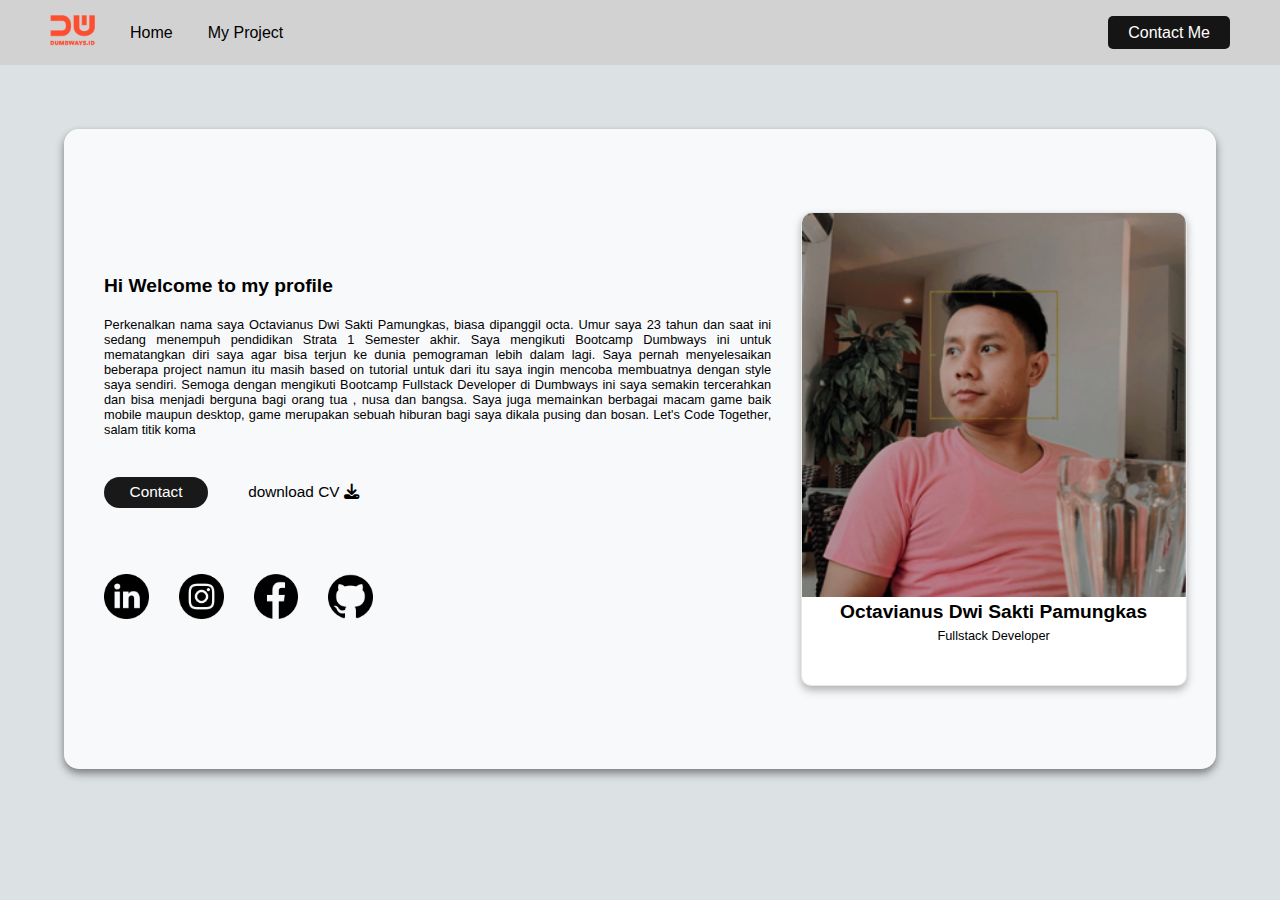
<file: index.html>
<!DOCTYPE html>
<html>
  <head>
    <meta charset="UTF-8">
    <meta http-equiv="X-UA-Compatible" content="IE=edge">
    <meta name="viewport" content="width=device-width, initial-scale=1.0">
    <title>MyProfile</title>
    <link rel="stylesheet" href="assets/css/style.css" />
    <link rel="stylesheet" href="assets/css/navbar.css" />
    <link rel="stylesheet" href="https://cdnjs.cloudflare.com/ajax/libs/font-awesome/6.3.0/css/all.min.css"/>
  </head>

  <body>
    
<!-- NAVBAR -->
    <nav>
      <div class="nav-left">
        <ul>
          <li>
            <a href="index.html" target="Index">
                <img class="logo" src="assets/images/logo.png"/>
            </a>
          </li>
          <li>
            <a class="active" href="index.html">Home</a>
          </li>
          <li>
            <a class="active" href="myProject.html">My Project</a>
          </li>
        </ul>
      </div>

      <div class="nav-right">
        <!-- a adalah ancor sebagai navigasi / kemana tujuan link href tersebut -->
        <a href="contactForm.html">Contact Me</a>
      </div>
    </nav>

<!-- LEFT CONTENT -->
    <div class="card-parent">
      <div class="card-left">
        <div class="card-content">
          <div>
              <h2 class="tittle-profile">Hi Welcome to my profile</h2>
          </div>
          
          <div>
              <p class="about">
                  Perkenalkan nama saya Octavianus Dwi Sakti Pamungkas, biasa dipanggil
                  octa. Umur saya 23 tahun dan saat ini sedang menempuh pendidikan
                  Strata 1 Semester akhir. Saya mengikuti Bootcamp Dumbways ini untuk
                  mematangkan diri saya agar bisa terjun ke dunia pemograman lebih dalam
                  lagi. Saya pernah menyelesaikan beberapa project namun itu masih
                  based on tutorial untuk dari itu saya ingin mencoba membuatnya dengan
                  style saya sendiri. Semoga dengan mengikuti Bootcamp Fullstack Developer di Dumbways ini saya semakin tercerahkan dan bisa menjadi berguna bagi orang tua , nusa dan bangsa. Saya juga memainkan berbagai macam game baik mobile maupun desktop, game merupakan sebuah hiburan bagi saya dikala pusing dan bosan. Let's Code Together, salam titik koma
              </p>
          </div>

          <div class="source-parent">
              <div class="div-source">
                  <a class="source-contact" href="contactForm.html">Contact</a>
              </div>
              <div class="div-source">
                  <a class="source-cv" href="assets/images/cv_octavianus.pdf" download="cv_octavianus">
                      download CV
                      <i class="fa-solid fa-download">
                      </i>
                  </a>
              </div>
          </div>

          <div class="medsos-parent">
              <ul>
                  <li>
                      <a href="https://linkedin.com/in/octaadsp" target="Linkedin">
                          <img src="assets/images/linkedin.png"/>
                      </a>
                      <a href="https://www.instagram.com/octaa.dev/" target="Instagram">
                          <img src="assets/images/ig.png"/>
                      </a>
                      <a href="https://facebook.com/jeoo.mart" target="Facebook">
                          <img src="assets/images/fb.png"/>
                      </a>
                      <a href="https://github.com/octadsp" target="Github">
                          <img src="assets/images/github.png"/>
                      </a>
                  </li>
              </ul>
          </div>
        </div>
      </div>

<!-- RIGHT CONTENT -->
      <div class="card-right">
        <div class="profile-card">
          <div>
            <img class="img-profile" src="assets/images/pp.png" />
          </div>
          <div class="profile">
            <h2 class="name">Octavianus Dwi Sakti Pamungkas</h2>
            <p>Fullstack Developer</p>
          </div>
          </div>
        </div>
      </div>
    </div>
  </body>
</html>
</file>
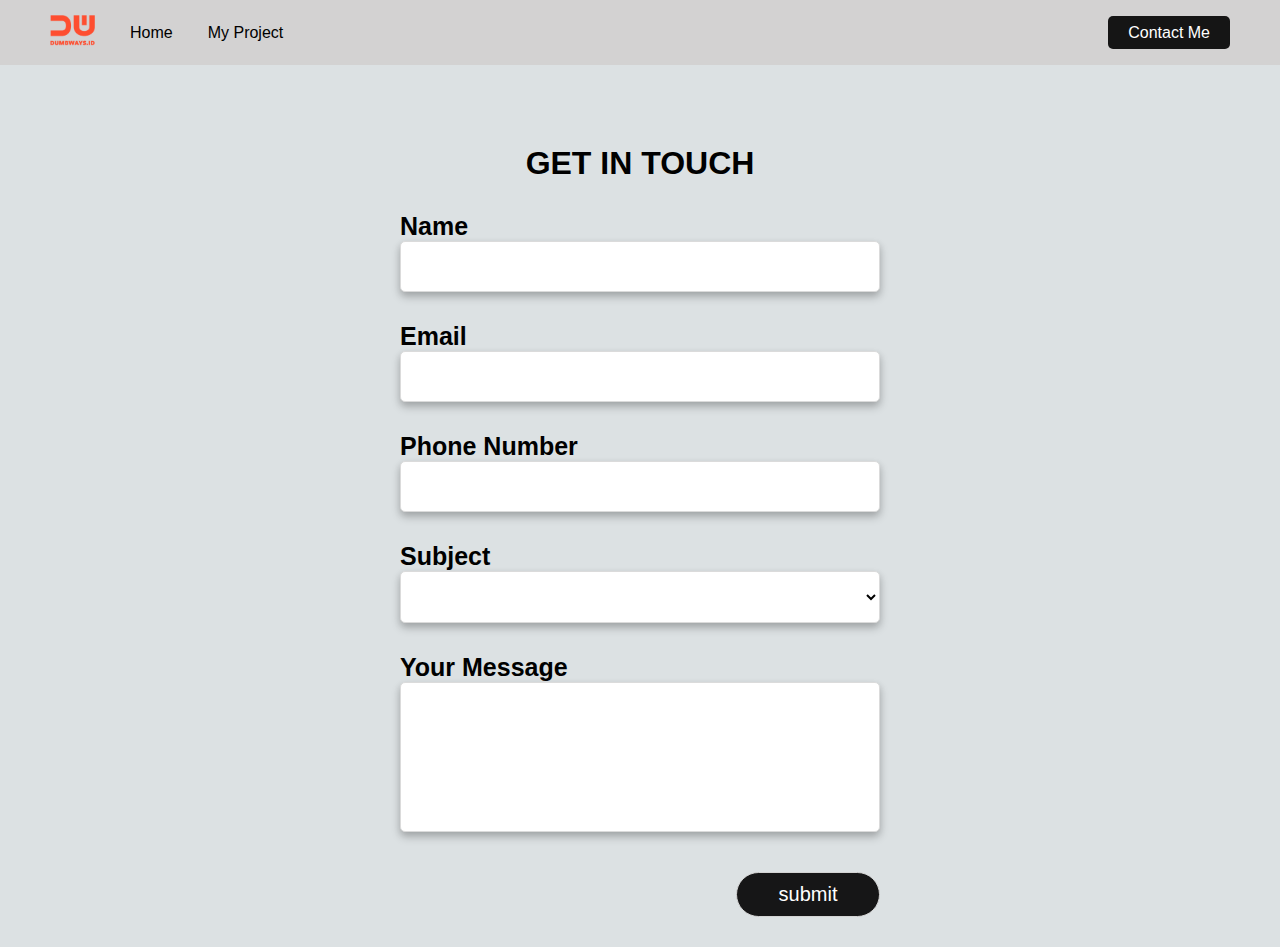
<file: contactForm.html>
<html>
  <head>
    <meta charset="UTF-8">
    <meta http-equiv="X-UA-Compatible" content="IE=edge">
    <meta name="viewport" content="width=device-width, initial-scale=1.0">
    <title>Contact Me</title>
    <link rel="stylesheet" href="assets/css/style.css" />
    <link rel="stylesheet" href="assets/css/navbar.css" />
  </head>

  <body>
    <nav>
      <div class="nav-left">
        <ul>
          <li>
            <a href="index.html" target="Index">
              <img class="logo" src="assets/images/logo.png" />
            </a>
          </li>
          <li>
            <a class="a-home" href="index.html">Home</a>
          </li>
          <li>
            <a class="a-project" href="myProject.html">My Project</a>
          </li>
        </ul>
      </div>

      <div class="nav-right">
        <!-- a adalah ancor sebagai navigasi / kemana tujuan link href tersebut -->
        <a href="contactForm.html">Contact Me</a>
      </div>
    </nav>

    <form>
      <div class="tittle-contact">
        <h1>GET IN TOUCH</h1>
      </div>

      <div>
        <label for="name">Name</label>
        <input id="name" type="text" />
      </div>

      <div>
        <label for="email">Email</label>
        <input id="email" type="email" />
      </div>

      <div>
        <label for="phone">Phone Number</label>
        <input id="phone" type="number" min="0" />
      </div>

      <!-- Menu DropDown -->
      <div>
        <label for="subject">Subject</label>
        <select id="subject">
          <option disabled selected value></option>
          <option value="Collaboration">Collaboration</option>
          <option value="Let's Talk">Let's Talk</option>
          <option value="Hiring">Hiring</option>
        </select>
      </div>

      <!-- Form dengan kanvas yang lebih besar -->
      <div>
        <label for="message">Your Message</label>
        <textarea id="message"></textarea>
      </div>

      <!-- Button -->
      <div class="btn-submit">
        <button type="button" onclick="getData()">submit</button>
      </div>
    </form>
  </body>
  <script type="text/javascript" src="assets/js/script.js"></script>
</html>
</file>
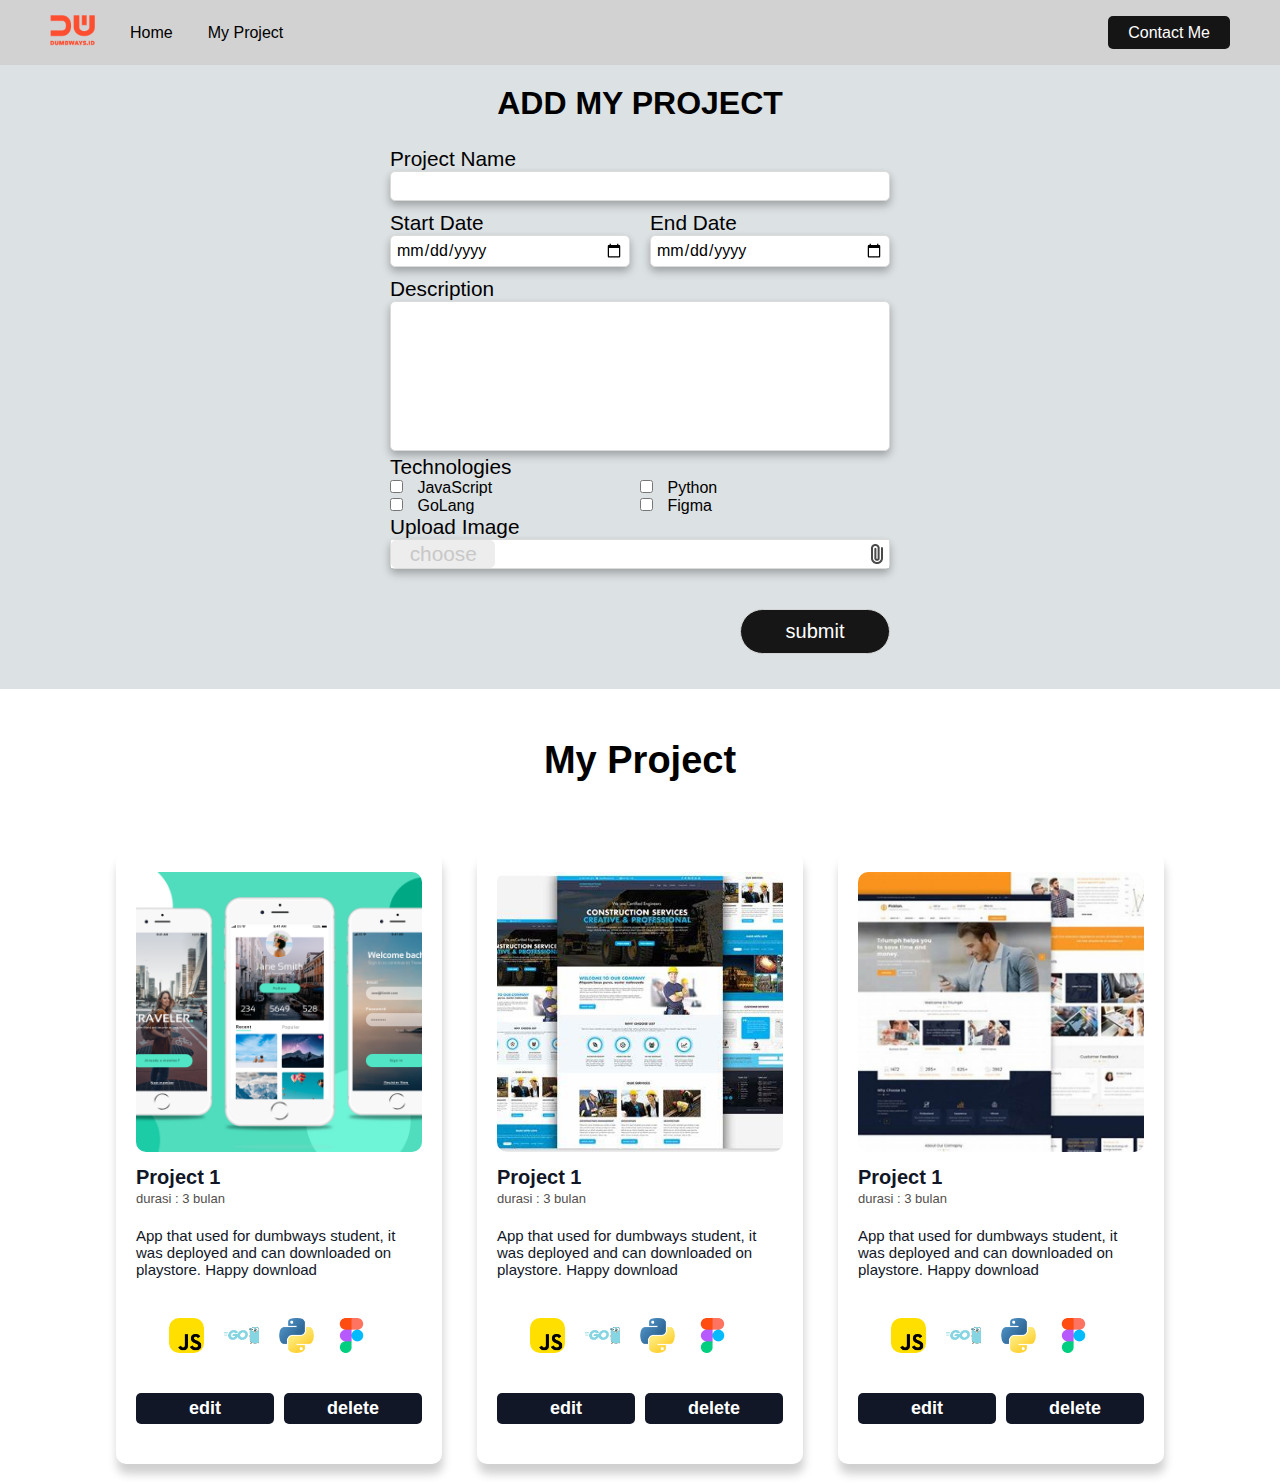
<file: myProject.html>
<!DOCTYPE html>
<html lang="en">
  <head>
    <meta charset="UTF-8">
    <meta http-equiv="X-UA-Compatible" content="IE=edge">
    <meta name="viewport" content="width=device-width, initial-scale=1.0">
    <title>MyProject</title>
    <link rel="stylesheet" href="assets/css/project.css" />
    <link rel="stylesheet" href="assets/css/navbar.css" />
  </head>
  <body>
<!-- NAVBAR -->
<nav>
  <div class="nav-left">
    <ul>
      <li>
        <a href="index.html" target="Index">
            <img class="logo" src="assets/images/logo.png"/>
        </a>
      </li>
      <li>
        <a class="active" href="index.html">Home</a>
      </li>
      <li>
        <a class="active" href="myProject.html">My Project</a>
      </li>
    </ul>
  </div>

  <div class="nav-right">
    <!-- a adalah ancor sebagai navigasi / kemana tujuan link href tersebut -->
    <a href="contactForm.html">Contact Me</a>
  </div>
</nav>


<!-- FORM INPUT PROJECT -->
<div class="container-title">
    <h1>ADD MY PROJECT</h1>
</div>

<form onsubmit="getProject(event)">
  <div class="container">  
    <div class="container2">
      <label for="project-name">Project Name</label>
      <input id="project-name" type="text" />
    </div>
    
    <div class="container3">
      <div>
        <label for="start-date">Start Date</label>
        <input id="start-date" type="date" />
      </div>
      <div>
        <label for="end-date">End Date</label>
        <input id="end-date" type="date" />
      </div>
    </div>

    <!-- Form dengan kanvas yang lebih besar -->
    <div class="container2">
      <label for="project-description">Description</label>
      <textarea id="project-description"></textarea>
    </div>

    <!-- CHECKBOX TECHNOLOGIES -->
    <div>
      <label class="title-tech">Technologies</label>

      <div class="container-tech">
        <div class="left-tech">
          <div class="input-tech">
            <input id="tech1" type="checkbox">
            <label>JavaScript</label>
          </div>
          <div class="input-tech">
            <input id="tech2" type="checkbox">
            <label>GoLang</label>
          </div>
        </div>

        <div class="right-tech">
          <div class="input-tech">
            <input id="tech3" type="checkbox">
            <label>Python</label>
          </div>
          <div class="input-tech">
            <input id="tech4" type="checkbox">
            <label>Figma</label>
          </div>
        </div>
      </div>
    </div>

    <!-- UPLOAD IMAGE -->
    <div class="container-image">
      <div class="label-image">
        <label for="label-image1">
          Upload Image
        </label>

        <div class="container-image-upload">
          <input type="file" name="choose" id="upload-image" accept="image/*">
          <label for="upload-image">
            <div class="left-icon">
              choose
            </div>
            <div class="right-icon">
              <img src="assets/images/file.png"/></label>
            </div>  
        </div>
      </div>

      <!-- BUTTON SUBMIT  -->
      <div id="submit-button-container">
        <button id="submit-button">submit</button>
      </div>
    </div>
  </form>  
</div>

      <!-- LIST PROJECT -->

      <section id="listPosts">
        <h3>My Project</h3>
        <div class="posts" id="postProject">
            <div class="card">
              <a href="myprojectDetail.html">
                <img src="assets/images/project1.png" alt="post" />
                <h4>Project 1</h4>
                <span>durasi : 3 bulan</span>
                <p>App that used for dumbways student, it was deployed and can downloaded on playstore. Happy download</p>
                <div class="technologyIcon">
                  <img src="./assets/images/js.png" alt="tech1"/>
                  <img src="./assets/images/go.png" alt="tech2"/>
                  <img src="./assets/images/python.png" alt="tech3"/>
                  <img src="./assets/images/figma.png" alt="tech4"/>
                </div>
              </a>
                <div class="action">
                  <button>edit</button>
                  <button>delete</button>
                </div>
              </div>
            <div class="card">
              <a href="myprojectDetail.html">
                <img src="assets/images/project2.jpg" alt="post" />
                <h4>Project 1</h4>
                <span>durasi : 3 bulan</span>
                <p>App that used for dumbways student, it was deployed and can downloaded on playstore. Happy download</p>
                <div class="technologyIcon">
                  <img src="./assets/images/js.png" alt="tech1"/>
                  <img src="./assets/images/go.png" alt="tech2"/>
                  <img src="./assets/images/python.png" alt="tech3"/>
                  <img src="./assets/images/figma.png" alt="tech4"/>
                </div>
              </a>
                <div class="action">
                  <button>edit</button>
                  <button>delete</button>
                </div>
              </div>
            <div class="card">
              <a href="myprojectDetail.html">
                <img src="assets/images/project3.jpg" alt="post" />
                <h4>Project 1</h4>
                <span>durasi : 3 bulan</span>
                <p>App that used for dumbways student, it was deployed and can downloaded on playstore. Happy download</p>
                <div class="technologyIcon">
                  <img src="./assets/images/js.png" alt="tech1"/>
                  <img src="./assets/images/go.png" alt="tech2"/>
                  <img src="./assets/images/python.png" alt="tech3"/>
                  <img src="./assets/images/figma.png" alt="tech4"/>
                </div>
              </a>
                <div class="action">
                  <button>edit</button>
                  <button>delete</button>
                </div>
              </div>
            </div>
        </div>
    </section>

    </body>
    <script type="text/javascript" src="assets/js/project.js"></script>
</html>
</file>
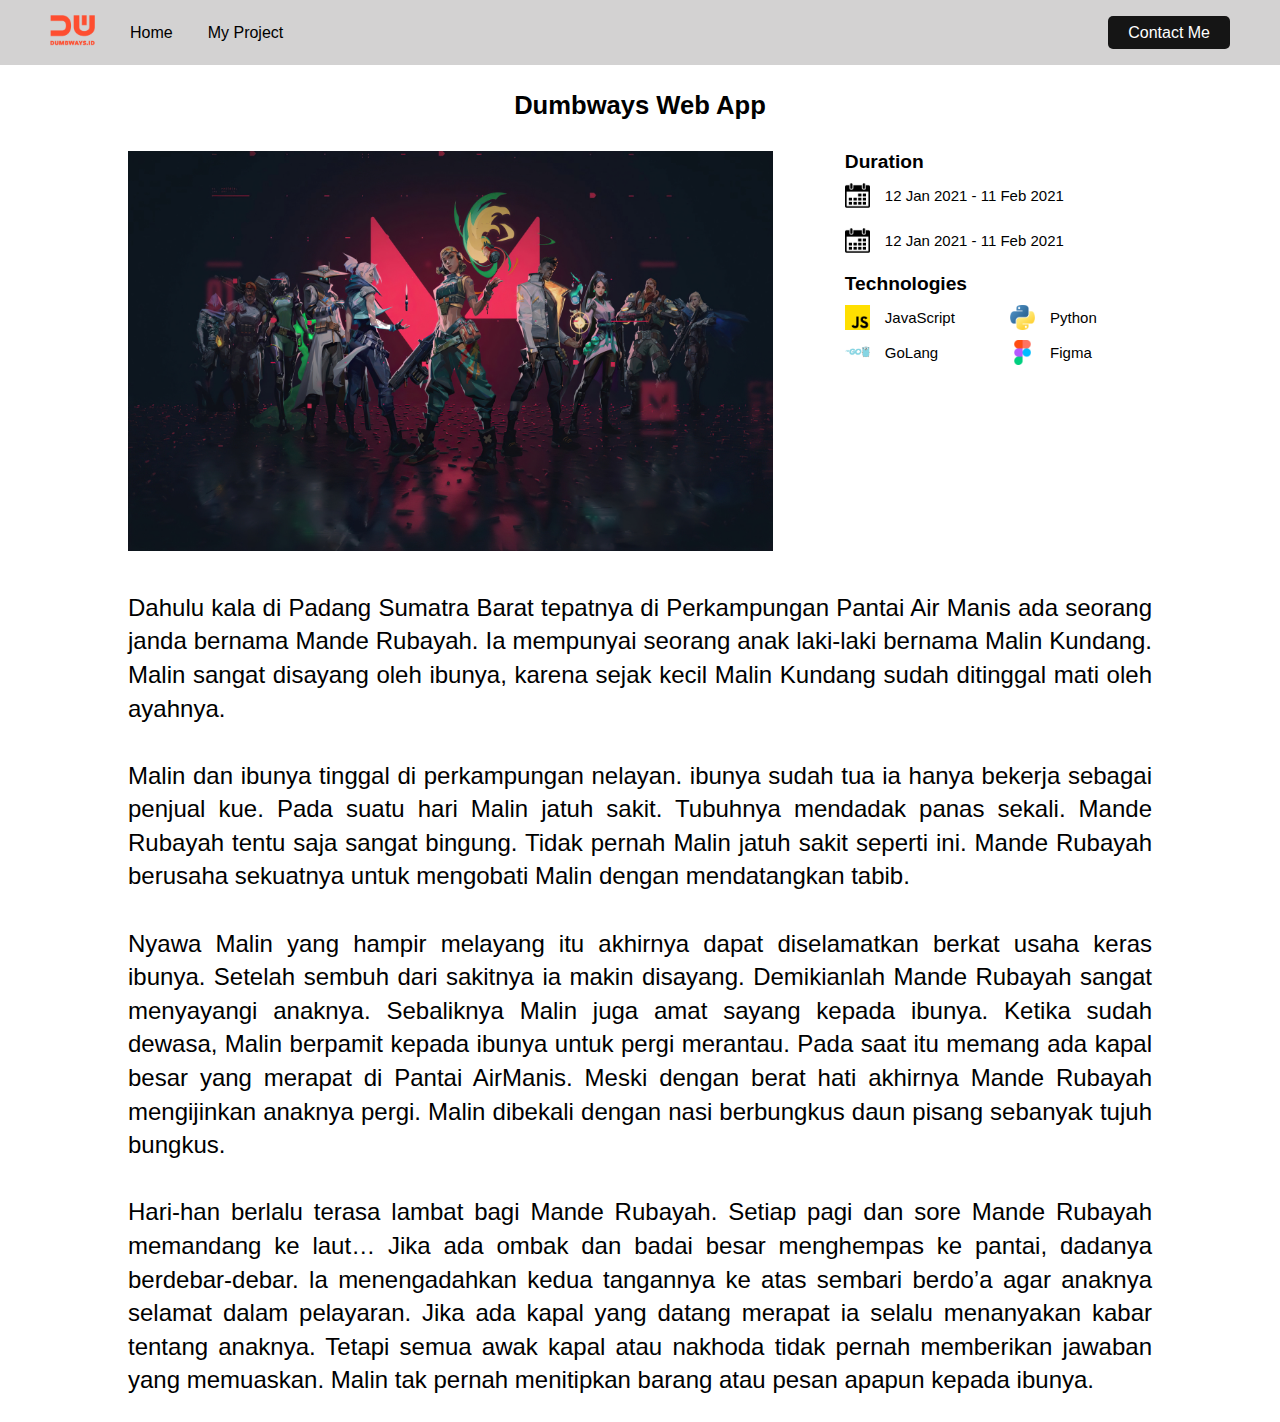
<file: myprojectDetail.html>
<!DOCTYPE html>
<html lang="en">
<head>
    <meta charset="UTF-8">
    <meta http-equiv="X-UA-Compatible" content="IE=edge">
    <meta name="viewport" content="width=device-width, initial-scale=1.0">
    <link rel="stylesheet" href="assets/css/navbar.css" />
    <link rel="stylesheet" href="assets/css/detailProject.css" />
    <title>Project Detail</title>
</head>
<body>
    
    <!-- NAVBAR -->
    <nav>
        <div class="nav-left">
        <ul>
            <li>
            <a href="index.html" target="Index">
                <img class="logo" src="assets/images/logo.png"/>
            </a>
            </li>
            <li>
            <a class="active" href="index.html">Home</a>
            </li>
            <li>
            <a class="active" href="myProject.html">My Project</a>
            </li>
        </ul>
        </div>
    
        <div class="nav-right">
        <!-- a adalah ancor sebagai navigasi / kemana tujuan link href tersebut -->
        <a href="contactForm.html">Contact Me</a>
        </div>
    </nav>

    <html>

    <!-- Project -->
    <div class="blog-detail">
      <div class="blog-detail-container">
          <div class="title-blog">
              <h1>Dumbways Web App</h1>
              <!-- <div class="author">12 Jul 2021 22:30 WIB | Ichsan Emrald Alamsyah</div> -->
            </div>
            <div class="container-blog">
                <div class="container-left">
                        <img class="blog-image" src="assets/images/Valorant.jpg" alt="detail" />
                </div>
                    <div class="container-right">
                        <div class="container-duration">
                            <h3>Duration</h3>
                                <div class="container-icon">
                                    <img class="icon-image" src="assets/images/calendar.png"/>
                                    <p>12 Jan 2021 - 11 Feb 2021</p>
                                </div>
                                <div class="container-icon">
                                    <img class="icon-image" src="assets/images/calendar.png"/>
                                    <p>12 Jan 2021 - 11 Feb 2021</p>
                                </div>

                            <h3>Technologies</h3>
                            <div class="container-tech">
                                <div class="container-icon">
                                    <img class="icon-image" src="assets/images/js.png"/>
                                    <p>JavaScript</p>
                                </div>
                                <div class="container-icon">
                                    <img class="icon-image" src="assets/images/python.png"/>
                                    <p>Python</p>
                                    </div>
                                <div class="container-icon">
                                    <img class="icon-image" src="assets/images/go.png"/>
                                    <p>GoLang</p>
                                    </div>
                                <div class="container-icon">
                                    <img class="icon-image" src="assets/images/figma.png"/>
                                    <p>Figma</p>
                                </div>
                            </div>
                                
                        </div>
                        


                    </div>
            </div>
            <div class="description-blog">
                <p>
            Dahulu kala di Padang Sumatra Barat tepatnya di Perkampungan Pantai Air Manis ada seorang janda bernama Mande Rubayah. Ia mempunyai seorang anak laki-laki bernama Malin Kundang. Malin sangat disayang oleh ibunya, karena sejak kecil Malin Kundang sudah ditinggal mati oleh ayahnya.<br><br>
            Malin dan ibunya tinggal di perkampungan nelayan. ibunya sudah tua ia hanya bekerja sebagai penjual kue. Pada suatu hari Malin jatuh sakit. Tubuhnya mendadak panas sekali. Mande Rubayah tentu saja sangat bingung. Tidak pernah Malin jatuh sakit seperti ini. Mande Rubayah berusaha sekuatnya untuk mengobati Malin dengan mendatangkan tabib.<br><br>
            Nyawa Malin yang hampir melayang itu akhirnya dapat diselamatkan berkat usaha keras ibunya. Setelah sembuh dari sakitnya ia makin disayang. Demikianlah Mande Rubayah sangat menyayangi anaknya. Sebaliknya Malin juga amat sayang kepada ibunya.
            Ketika sudah dewasa, Malin berpamit kepada ibunya untuk pergi merantau. Pada saat itu memang ada kapal besar yang merapat di Pantai AirManis.
            Meski dengan berat hati akhirnya Mande Rubayah mengijinkan anaknya pergi. Malin dibekali dengan nasi berbungkus daun pisang sebanyak tujuh bungkus.<br><br>
            Hari-han berlalu terasa lambat bagi Mande Rubayah. Setiap pagi dan sore Mande Rubayah memandang ke laut… Jika ada ombak dan badai besar menghempas ke pantai, dadanya berdebar-debar. la menengadahkan kedua tangannya ke atas sembari berdo’a agar anaknya selamat dalam pelayaran. Jika ada kapal yang datang merapat ia selalu menanyakan kabar tentang anaknya. Tetapi semua awak kapal atau nakhoda tidak pernah memberikan jawaban yang memuaskan. Malin tak pernah menitipkan barang atau pesan apapun kepada ibunya.
                </p>
            </div>
      </div>
    </div>

</body>
</html>
</file>
<file: assets/css/style.css>
* {
    font-family: 'Poppins', sans-serif;
}

body {
    background-color: rgb(220, 225, 227);
    margin: 0px;
    /* font-family: 'Franklin Gothic Normal', 'Arial Narrow', Arial, sans-serif; */
}

.active:hover, .active:visited{
    background-color: rgba(0, 0, 0, 0.112);
    font-weight: bold;
    padding: 5px;
    border-radius: 30px;
}

a{
    text-decoration: none;
}

.logo{
    width: 45px;
}

/* NAVBAR */

/* nav{
    background-color: rgb(211, 210, 210);
    display: flex;
    align-items: center;
    justify-content: space-between;
    font-size: 15px;
    height: 70px;
}


.nav-left ul {
    display: flex;
    list-style-type: none;
    padding-left: 55px;
}

.nav-left ul li {
    margin-right: 35px;
    font-size: 25px;
}

.nav-left ul li a {
    text-decoration: none;
    color: black;
}

.nav-right{
    text-align: end;
    margin-right: 50px;
    font-size: 20px;
}

.nav-right a {
    background-color: rgba(0, 0, 0, 0.9);
    padding: 8px 20px;
    color: white;
    border-radius: 5px;
    text-decoration: none;

} */


/* CARD PROFILE */

p{
    margin-top: 5px;
    margin-bottom: 0px;
    font-size: 1vw;
}

.card-parent{
    display: flex;
    background-color: rgba(255, 255, 255, 0.8);
    margin: 5%;
    height: 50vw;
    min-height: 300px;
    border-radius: 15px;
    box-shadow: rgba(0, 0, 0, 0.20) 0px 3px 6px, rgba(0, 0, 0, 0.30) 0px 5px 10px;
}

.card-right{
    display: flex;
    justify-content: center;
    align-items: center;
    flex-direction: column;
    width: 40%;
    margin: 50px 0px;
    /* margin: 70px; */
}

.card-left{
    display: flex;
    justify-content: center;
    align-items: center;
    width: 60%;
    margin: 50px 0px;
    margin-left: 40px;
}

.profile-card{
    height: 37vw;
    margin: 25px;
    background-color: white;
    border: 1px solid #dbdbdba8;
    border-radius: 10px;
    box-shadow: rgba(0, 0, 0, 0.10) 0px 3px 6px, rgba(0, 0, 0, 0.20) 0px 5px 10px;
}

.img-profile{
    width: 30vw;
    height: 30vw;
    border-radius: 10px 10px 0px 0px;
}

.profile{
    display: flex;
    flex-direction: column;
    align-items: center;
    margin: 0;
    margin-bottom: 20px;
}

.name, .tittle-profile{
    margin: 0px;
    font-size: 1.5vw;
}

.about{
    margin-top: 3%;
    text-align: justify;
}

.div-source {
    display: flex;
    justify-content: center;
    align-items: center;
}

.source-parent {
    display: flex;
    justify-content: flex-start;
    margin-top: 40px;
    font-size: 1.2vw;
}


.source-contact {
    color: white;
    background-color: rgba(0, 0, 0, 0.9);
    margin-right: 40px;
    border-radius: 30px;
    /* padding: 10px 45px; */
    padding: 0.5vw 2vw;
    text-align: center;
}

.source-cv {
    color: black;
    text-decoration: none;
    font-family: 'Segoe UI', Tahoma, Geneva, Verdana, sans-serif;
    text-align: justify;
    font-weight: 500;
}

.medsos-parent {
    align-items: start;
    margin-top: 10%;
}

.medsos-parent ul {
    list-style-type: none;
    margin: 0px;
    padding: 0px;
}

.medsos-parent ul li {
    display: flex;
}

.medsos-parent ul li a img {
    height: 3.5vw;
    margin-right: 30px;
    text-decoration: none;
    color: black;
}


/* CONTACT FORM */

.tittle-contact {
    display: flex;
    justify-content: center;
}

form{
    width: 500px;
    margin: 40px auto;
    margin-bottom: 20px;
    padding: 10px;
}

form div{
    margin-top: 30px;

}

label{
    font-weight: bold;
    font-size: 25px;
}

input, select, textarea{
    width: 100%;
    padding: 10px;
    margin-top: 0px;
    background-color: white;
    font-size: 25px;
    border: 1px solid #dbdbdb;
    border-radius: 5px;
    box-shadow: rgba(0, 0, 0, 0.10) 0px 3px 6px, rgba(0, 0, 0, 0.20) 0px 5px 10px;
}

textarea{
    resize: none;
    height: 150px;
}

.btn-submit {
    display: flex;
    justify-content: flex-end;
    margin-top: 40px;
}

button {
    color: white;
    background-color: rgba(0, 0, 0, 0.9);
    border: 1px solid lightgrey;
    border-radius: 25px;
    font-size: 20px;
    padding: 10px 0px;
    width: 30%;
}

/* * {
    margin:0;
    font-family: 'Poppins', sans-serif;
}

nav {
    display: flex;
    background-color: #ebeaea;
    height: 9vh;
    align-items: center;
    justify-content: center;
}


nav ul {
    display: flex;
    gap: 16px;
    list-style: none;
}

nav ul li a {
    text-decoration: none;
    color: #3d3d3d;
    margin-right: 16px;
    font-weight: bold;
}

nav ul li .active {
    color: orangered;
}


.item-left{
    flex: 50%
}

.item-right{
    flex: 50%;
    text-align: end;
    margin-right: 30px;
}

.item-right a {
    text-decoration: none;
    padding: 8px 20px;
    background-color: orangered;
    color: white;
    border-radius: 5px;
} */
</file>
<file: assets/css/navbar.css>
* {
    margin: 0;
    font-family: 'Poppins', sans-serif;
    box-sizing: border-box;
}

.logo{
    width: 45px;
}

nav{
    background-color: rgb(211, 210, 210);
    display: flex;
    align-items: center;
    justify-content: space-between;
    font-size: 1rem;
    height: 65px;
}


.nav-left ul {
    display: flex;
    align-items: center;
    list-style-type: none;
    padding-left: 50px;
}

.nav-left ul li {
    margin-right: 35px;
    /* font-size: 25px; */
}

.nav-left ul li a {
    text-decoration: none;
    color: black;
}

.nav-right{
    text-align: end;
    margin-right: 50px;
    /* font-size: 20px; */
}

.nav-right a {
    background-color: rgba(0, 0, 0, 0.9);
    padding: 8px 20px;
    color: white;
    border-radius: 5px;
    text-decoration: none;

}

.nav-right a:hover {
    background-color: #006bff;
}

/* nav {
    display: flex;
    background-color: #f4f4f4;
    height: 7vh;
}

nav div {
    display: flex;
    align-items: center;
    flex: 50%;
}

nav div.left-side{
    padding-left: 90px;
}

nav div.right-side{
    display: flex;
    justify-content: flex-end;
    padding-right: 90px;
}

nav ul {
    display: flex;
    list-style-type:none;
}

nav ul li {
    display: inline;
    margin-left:  40px;
}

nav ul li a {
    text-decoration: none;
    color: black;
}

nav ul li a.active {
    color: rgb(0, 0, 0);
    font-weight: 600;
}

nav .right-side a {
    font-size: 15px;
    padding: 8px 20px;
    background-color: orangered;
    border-radius: 10px;
    color: #fff;
    text-decoration: none;
} */
</file>
<file: assets/css/project.css>
body {
    background-color: rgb(220, 225, 227);
    margin: 0px;
}

form {
    display: flex;
    align-items: center;
    justify-content: center;
}

.container  {
    display: flex;
    flex-direction: column;
    align-items: center;
    justify-content: center;
    margin: 15px 50px;
    width: 500px;
}

.container-title {
    /* background-color: red; */
    display: flex;
    padding: 0 auto;
    margin-top: 20px;
    justify-content: center;
}

.container div{
    width: 100%;
}

.container2 input, .container3 input{
    width: 100%;
}


.container2 input, .container3 input {
    padding: 5px;
    font-size: 1rem;
    border: 1px solid #dbdbdb;
    border-radius: 5px;
    box-shadow: rgba(0, 0, 0, 0.10) 0px 3px 6px, rgba(0, 0, 0, 0.20) 0px 5px 10px;
}

.container2 label, 
.container3 label, 
.title-tech,
.label-image {
    font-size: 1.3rem;
    font-weight: 500;
}

.container2 {
    margin-top: 10px;
}

.container2 textarea{
    width: 100%;
    resize: none;
    height: 150px;
    border: 1px solid #dbdbdb;
    border-radius: 5px;
    box-shadow: rgba(0, 0, 0, 0.10) 0px 3px 6px, rgba(0, 0, 0, 0.20) 0px 5px 10px;
}

.container3 {
    margin-top: 10px;
    gap: 20px;
    display: flex;
}

.container-tech {
    display: flex;
    justify-content: space-around;
}

.container-tech {
     /* background-color: red; */
     display: flex;
     /* justify-content: space-between; */
     align-items: center;
}

.input-tech label {
    margin-left: 10px;
}

/* .container-upload {
    display: flex;
}

.container-image {
    display: flex;
    flex-direction: row;
} */

/* #upload-image {
    color: white;
    width: 100%;
    font-size: 1rem;
    border: 1px solid #dbdbdb;
    border-radius: 5px;
    box-shadow: rgba(0, 0, 0, 0.10) 0px 3px 6px, rgba(0, 0, 0, 0.20) 0px 5px 10px;
    outline: none;
    
}

::-webkit-file-upload-button {
    color: rgb(175, 174, 174);
    background-color: rgb(224, 222, 222);
    margin: 0;
    padding: 10px 10px;
    border: none;
    border-radius: 5px;
    outline: none;
}

::-webkit-file-upload-button:hover{
    background-color: grey;
} */


/* =========================== */
/* input[type="file"]{
    display: none;
}

.label-image3 {
    display: flex;
    align-items: center;
    justify-content: space-between;
    color: rgb(174, 174, 174);
    font-size: 1rem;
    border: 1px solid #dbdbdb;
    border-radius: 5px;
    box-shadow: rgba(0, 0, 0, 0.10) 0px 3px 6px, rgba(0, 0, 0, 0.20) 0px 5px 10px;
    padding: 0px;
    
}

.text-image {
    background-color: rgb(227, 227, 227);
    margin-right: 75%;
} */

input[type="file"]{
    display: none;
}

.container-image-upload {
    display: flex;
    flex-direction: column;
    border: 1px solid #dbdbdb;
    border-radius: 5px;
    box-shadow: rgba(0, 0, 0, 0.10) 0px 3px 6px, rgba(0, 0, 0, 0.20) 0px 5px 10px;
    padding: 0px;
}

.container-image-upload label {
    display: flex;
    align-items: center;
    justify-content: space-between;
    background-color: white;
}

.container-image-upload:hover {
    background-color: rgb(149, 149, 149);
}

.left-icon:hover {
    background-color: rgb(149, 149, 149);
    color: white;
}

.right-icon img:hover {
    background-color: rgba(230, 230, 230, 0.535);
    border-radius: 25px;
}

.left-icon {
    display: flex;
    color: rgb(200, 200, 200);
    justify-content: center;
    margin-right: 60%;
    padding: 1px 5px;
    border-radius: 5px;
    border: 0.5px solid rgb(237, 237, 237);
    background-color: rgb(237, 237, 237);
}

.right-icon {
    display: flex;
    justify-content: end;
    align-items: center;
}

/* BUTTON SUBMIT */
#submit-button-container {
    display: flex;
    justify-content: flex-end;
    margin-top: 40px;
}

button:hover{
  background-color: #006bff;
}

button {
    color: white;
    background-color: rgba(0, 0, 0, 0.9);
    border: 1px solid lightgrey;
    border-radius: 25px;
    font-size: 20px;
    padding: 10px 0px;
    width: 30%;
}


/* PROJECT LIST */

h3{
  font-size: 38px;
  text-align: center;
  padding: 50px 0px;
}

#listPosts {
  margin-top: 20px;
  background-color: white;
}

.posts{
  display: grid;
  grid-template-columns: auto auto auto;
  gap: 35px;
  width: 85%;
  margin: 0px auto;
  padding: 20px;
}
.card{
  height: 100%;
  border-radius: 10px;
  box-shadow: 1px 10px 10px  #00000030;
  padding: 20px;
}
.card a {
  text-decoration: none;
  color: #111727;
}

.card img {
  width: 100%;
  height: 280px;
  object-fit: cover;
  border-radius: 10px;
}
.card h4 {
  font-size: 20px;
  margin-top: 10px;
}
.card span {
  font-size: 13px;
  color: #524e4c;
}
.card p {
  font-size: 15px;
  padding: 20px 0px;
}

.technologyIcon{
  display: flex;
  justify-content: center;
  padding: 20px 0px;
}
.technologyIcon img {
  width: 35px;
  height: 35px;
  margin-right: 20px;
}
.action{
  display: flex;
  gap: 10px;
  padding: 20px 0px;
}
.action button {
  width: 100%;
  padding: 5px 12px;
  border-radius: 5px;
  border: none;
  background-color: #111727;
  color: white;
  font-weight: 600;
  font-size: 18px;
}


/* #project-list {
    padding-top: 50px;
    background-color: rgb(255, 255, 255);
  }
  #project-list h1 {
    text-align: center;
    margin: 0;
    margin-bottom: 50px;
    color: black;
  }
  #project-list > div {
    display: flex;
    justify-content: center;
    width: 100%;
  }
  #projects-container {
    display: flex;
    flex-wrap: wrap;
    width: 90%;
  }
  #project-container {
    width: 28%;
    background-color: #ffffff;
    box-shadow: 0 5px 5px rgba(29, 29, 29, 0.25);
    padding: 15px;
    border-radius: 10px;
    margin: 5px auto;
  }
  #project-container img {
    width: 100%;
    height: 250px;
    object-fit: cover;
    border-radius: 7px;
  }
  #project-container > a {
    text-decoration: none;
  }
  #project-container h3 {
    margin-bottom: 0;
    color: #001736;
  }
  #project-container a:hover h3 {
    color: #006bff;
    text-decoration: underline;
  }
  #project-container > div:nth-child(3) {
    color: rgba(29, 29, 29, 0.5);
  }
  #project-container p {
    margin-top: 30px;
    margin-bottom: 30px;
  }
  #project-container > div:nth-child(5) {
    margin-bottom: 40px;
  }
  #project-container i {
    margin-right: 20px;
  }
  #project-container > div:nth-child(6) {
    display: flex;
    justify-content: space-between;
  }
  #project-container button {
    border: 0;
    background-color: #001736;
    color: #ffffff;
    padding: 5px 30px;
    width: 49%;
    border-radius: 7px;
    font-size: 16px;
    font-weight: bold;
  }
  #project-container button:hover {
    background-color: #006bff;
  }
  @media (max-width: 1024px) {
    #form-container {
      width: 80%;
    }
    #projects-container {
      width: 100%;
    }
    #project-container {
      width: 85%;
    }
    #project-container i {
      margin-top: 10px;
    }
} */
</file>
<file: assets/css/detailProject.css>
.blog-detail {
    display: flex;
    justify-content: center;
  }

  .title-blog {
    display: flex;
    justify-content: center;
    align-items: center;
  }
  
  .blog-detail-container {
    display: grid;
    flex-direction: column;
    width: 80%;
    margin: 25px 0;
    justify-content: center;
  }
  
  .blog-image {
    width: 90%;
    height: 400px;
  }
  .container-left {
    width: 70%;
  }

  .container-right {
    width: 30%;
    display: flex;
  }

  .container-icon {
    display: flex;
    gap: 15px;
    align-items: center;
    margin-bottom: 10px;
  }

  .container-duration {
      width: 100%;
      display: flex;
      flex-direction: column;
      gap: 10px;
  }

  .container-tech {
    display: grid;
    grid-template-columns: auto auto;
  }

  .icon-image {
      width: 25px;
  }

  .container-blog {
    display: flex;
    height: 400px;
    margin-top: 30px;
  }

  .container-blog p {
      font-size: 15px;
  }

  .container-blog h3 {
      font-size: 1.5vw;
  }
  
  .blog-detail-container h1 {
    display: flex;
    font-style: normal;
    justify-content: center;
    align-items: center;
    font-size: 2vw;
    line-height: 120%;
  }
  
  .blog-detail-container .author {
    font-weight: 100;
    font-size: 20px;
    line-height: 120%;
    margin-bottom: 20px;
  }
  
  .description-blog p {
    margin-top: 40px;
    font-style: normal;
    font-weight: normal;
    font-size: 24px;
    line-height: 140%;
    text-align: justify;
  }
</file>
